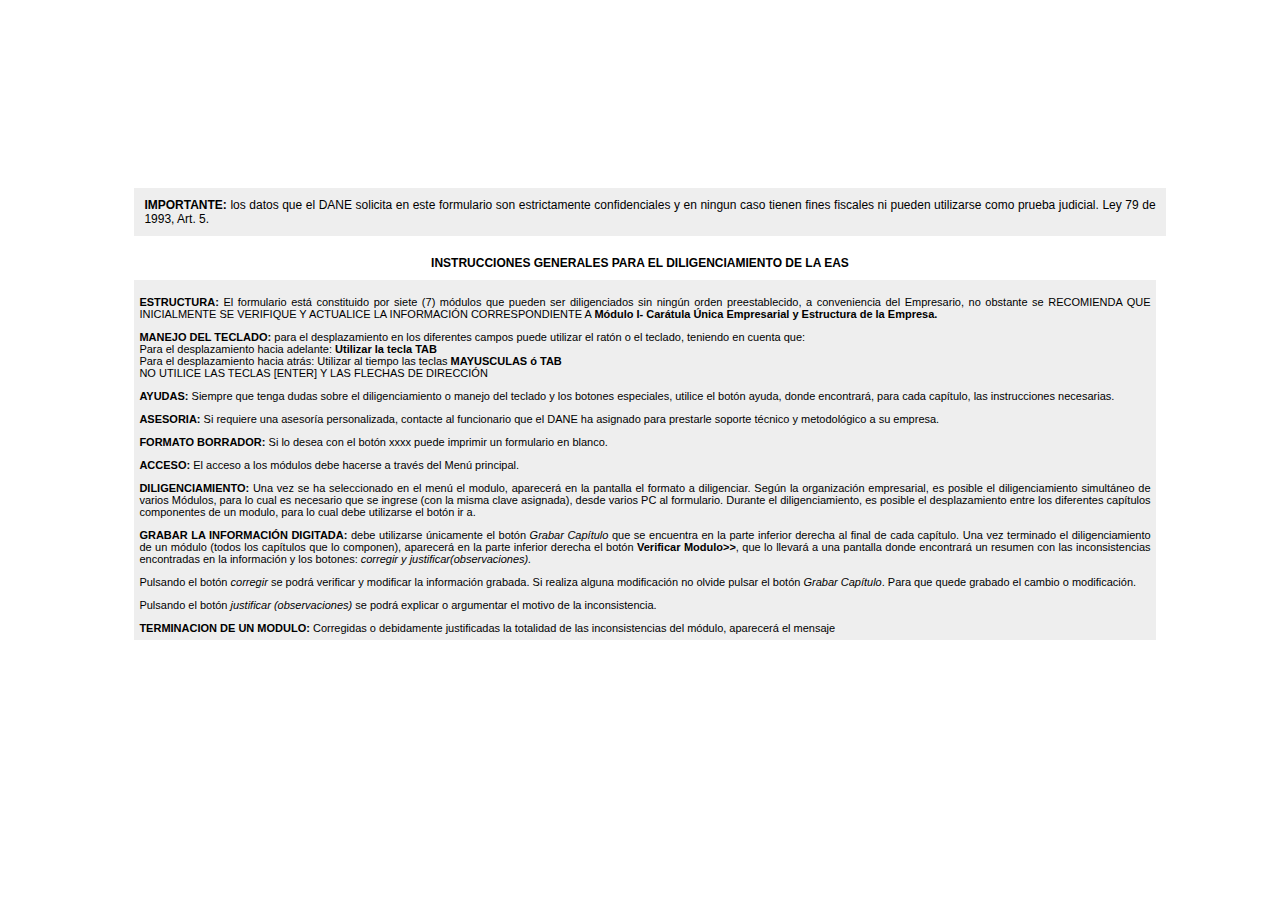
<file: 2018/index.htm>
<!DOCTYPE HTML PUBLIC "-//W3C//DTD HTML 4.01//EN" "http://www.w3.org/TR/html4/strict.dtd">
<html>
	<head>
		<meta http-equiv="Content-Type" content="text/html; charset=iso-8859-1" />
		<title>DANE - Encuesta Anual de Servicios - Formulario Electr�nico</title>
		<link rel="shortcut icon" href="../images/favicon.ico">
		<meta http-equiv="Expires" content="0">
		<meta http-equiv="Last-Modified" content="0">
		<meta http-equiv="Cache-Control" content="no-cache, mustrevalidate">
		<meta http-equiv="Pragma" content="no-cache">
	</head>
  
	<frameset border="0" frameborder="0" rows="20%, 80%">
		<frame name="cabeza" id="menusup" src="./vista/menu.php" scrolling="auto">
		<frame name="contenido" id="cuerpo" src="./vista/contini.htm" scrolling="yes">
	</frameset>
</html>
</file>
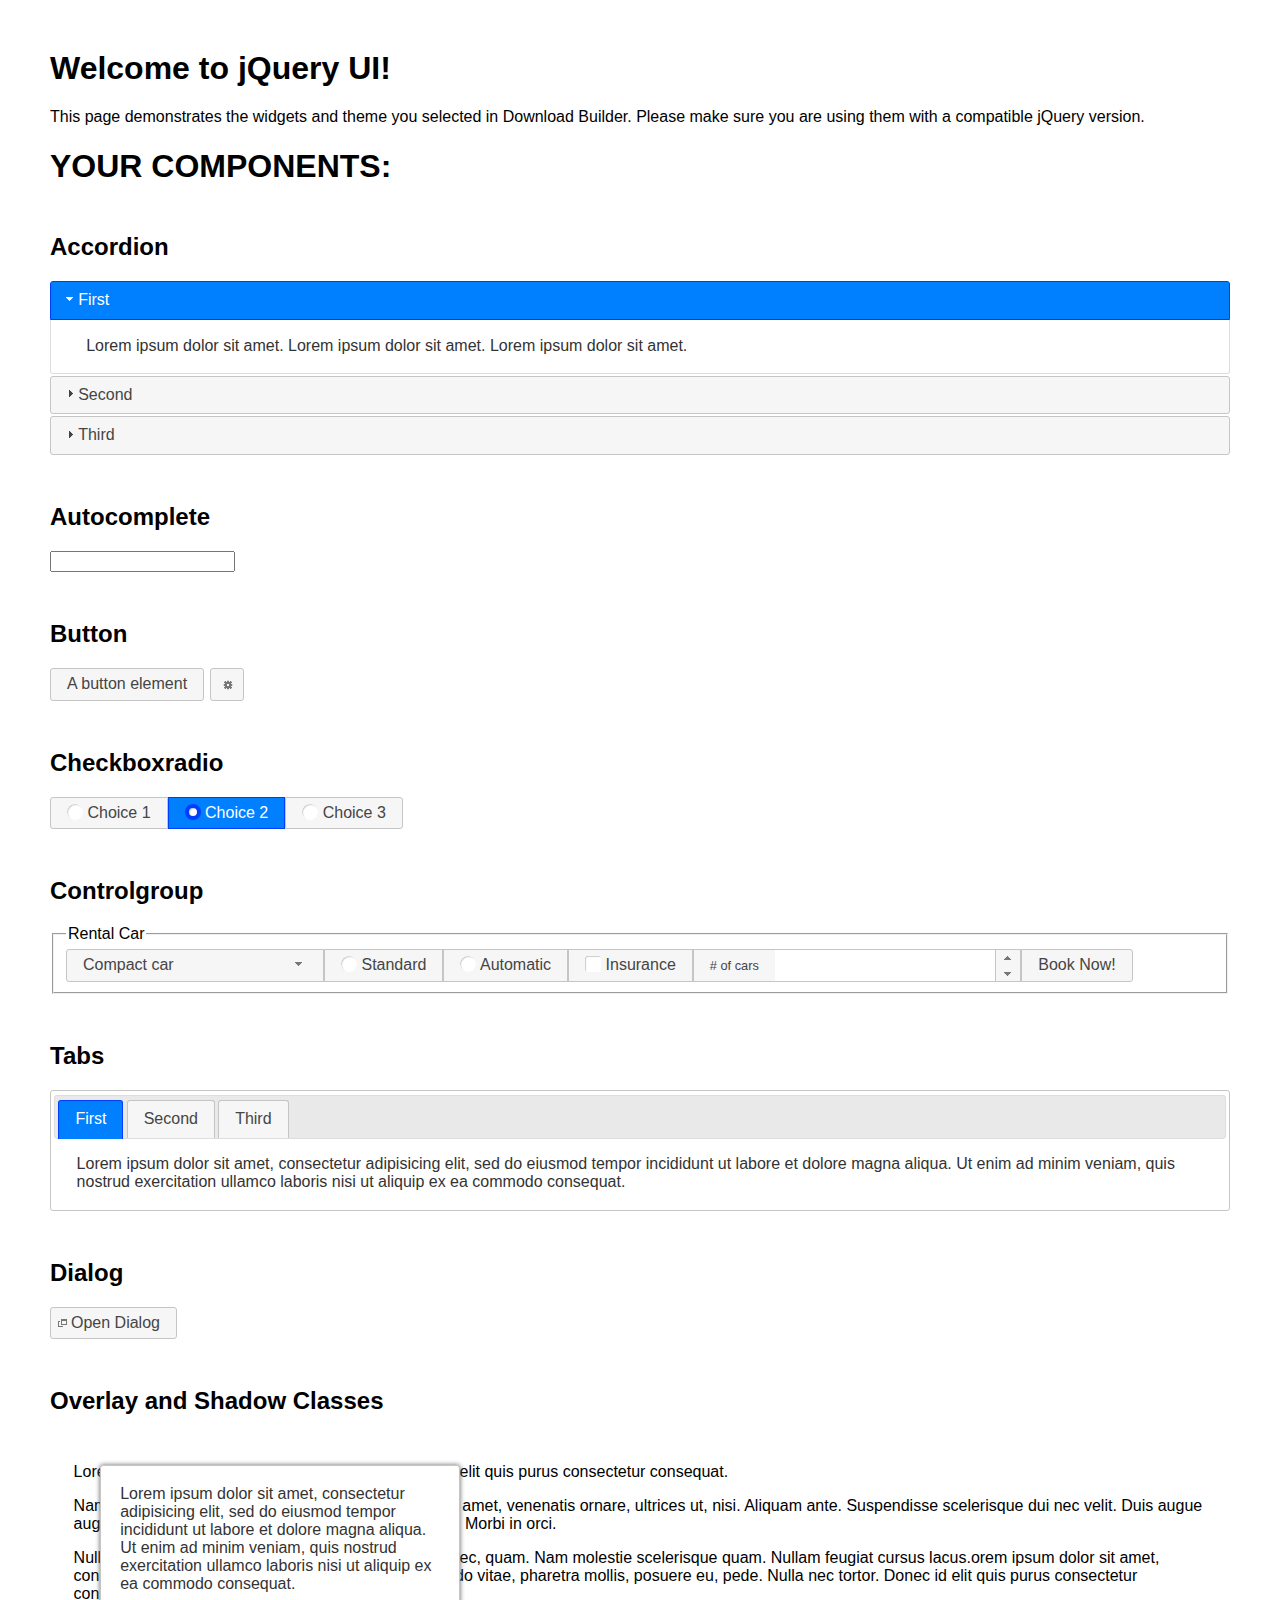
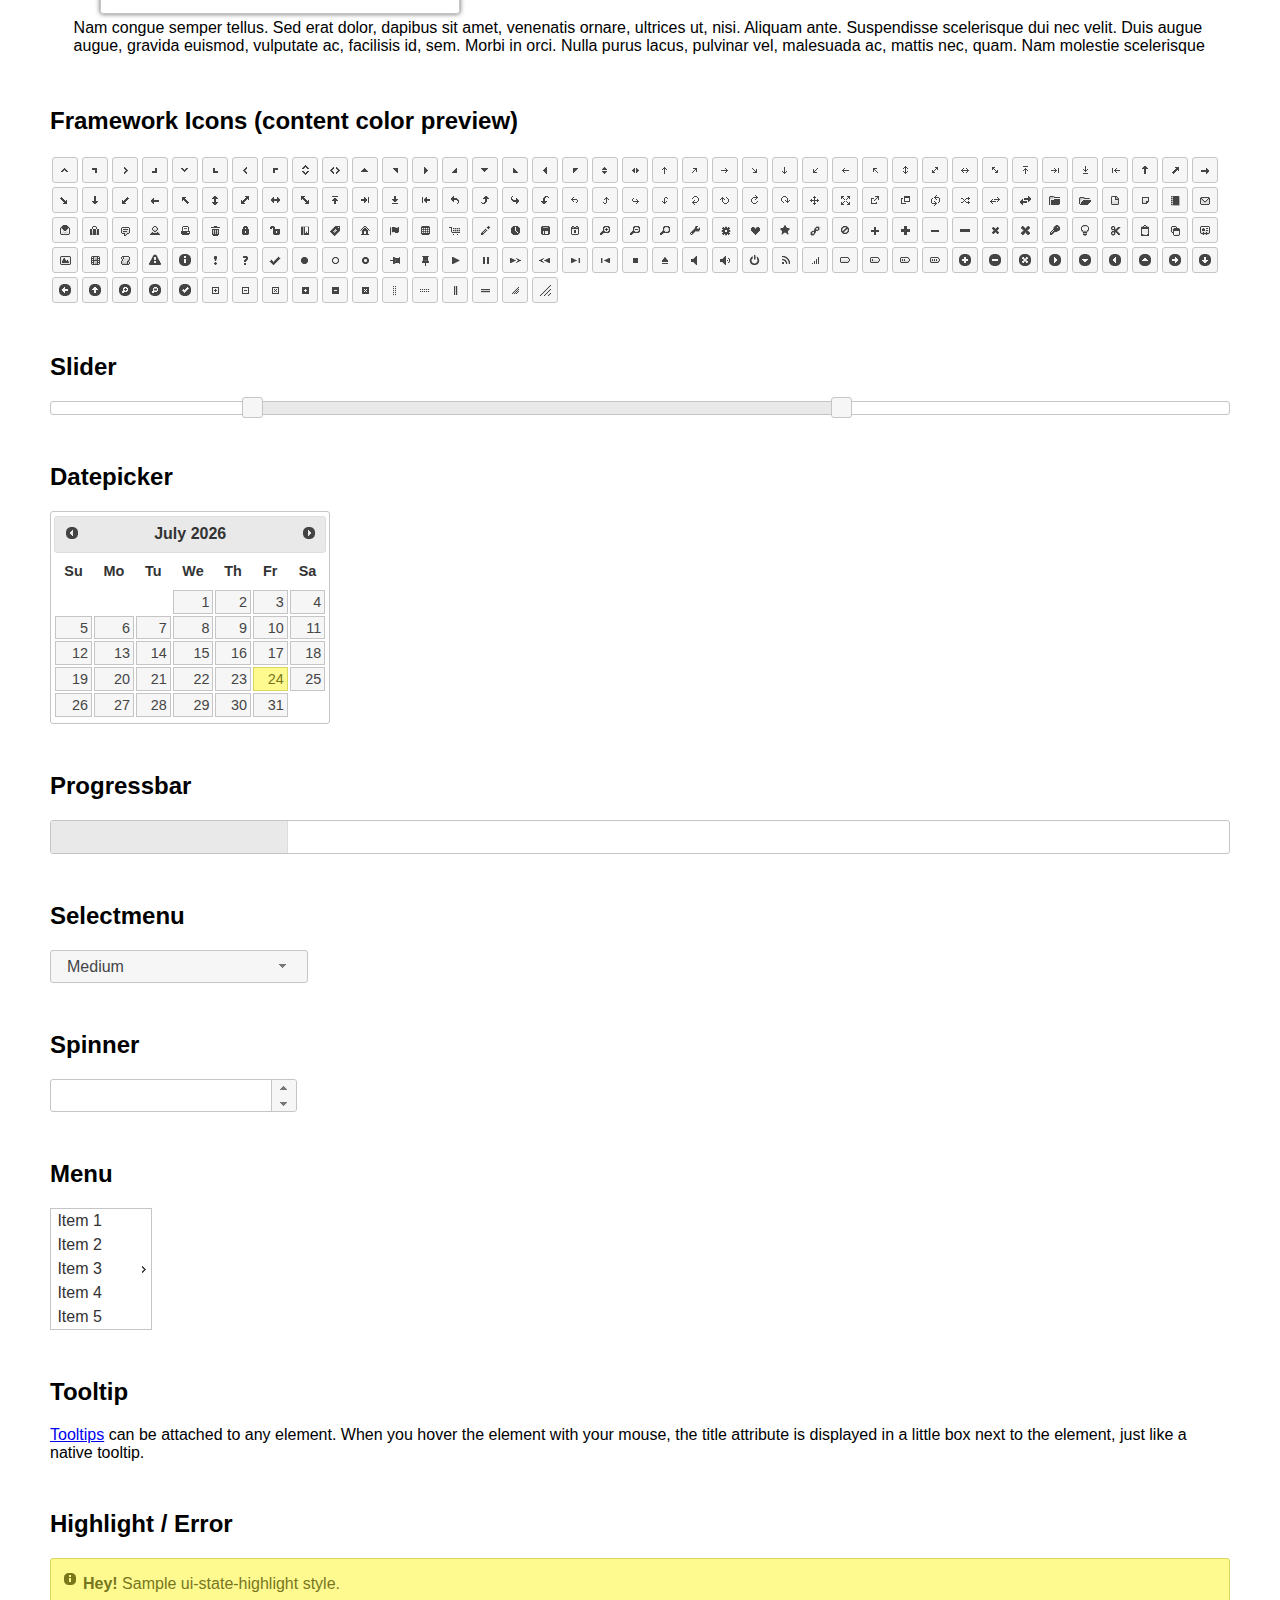
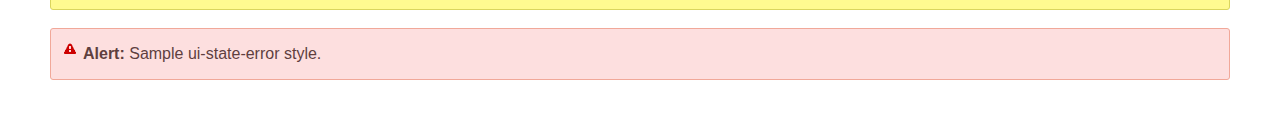
<file: js/jqueryui/index.html>
<!doctype html>
<html lang="us">
<head>
	<meta charset="utf-8">
	<title>jQuery UI Example Page</title>
	<link href="jquery-ui.css" rel="stylesheet">
	<style>
	body{
		font-family: "Trebuchet MS", sans-serif;
		margin: 50px;
	}
	.demoHeaders {
		margin-top: 2em;
	}
	#dialog-link {
		padding: .4em 1em .4em 20px;
		text-decoration: none;
		position: relative;
	}
	#dialog-link span.ui-icon {
		margin: 0 5px 0 0;
		position: absolute;
		left: .2em;
		top: 50%;
		margin-top: -8px;
	}
	#icons {
		margin: 0;
		padding: 0;
	}
	#icons li {
		margin: 2px;
		position: relative;
		padding: 4px 0;
		cursor: pointer;
		float: left;
		list-style: none;
	}
	#icons span.ui-icon {
		float: left;
		margin: 0 4px;
	}
	.fakewindowcontain .ui-widget-overlay {
		position: absolute;
	}
	select {
		width: 200px;
	}
	</style>
</head>
<body>

<h1>Welcome to jQuery UI!</h1>

<div class="ui-widget">
	<p>This page demonstrates the widgets and theme you selected in Download Builder. Please make sure you are using them with a compatible jQuery version.</p>
</div>

<h1>YOUR COMPONENTS:</h1>


<!-- Accordion -->
<h2 class="demoHeaders">Accordion</h2>
<div id="accordion">
	<h3>First</h3>
	<div>Lorem ipsum dolor sit amet. Lorem ipsum dolor sit amet. Lorem ipsum dolor sit amet.</div>
	<h3>Second</h3>
	<div>Phasellus mattis tincidunt nibh.</div>
	<h3>Third</h3>
	<div>Nam dui erat, auctor a, dignissim quis.</div>
</div>



<!-- Autocomplete -->
<h2 class="demoHeaders">Autocomplete</h2>
<div>
	<input id="autocomplete" title="type &quot;a&quot;">
</div>



<!-- Button -->
<h2 class="demoHeaders">Button</h2>
<button id="button">A button element</button>
<button id="button-icon">An icon-only button</button>



<!-- Checkboxradio -->
<h2 class="demoHeaders">Checkboxradio</h2>
<form style="margin-top: 1em;">
	<div id="radioset">
		<input type="radio" id="radio1" name="radio"><label for="radio1">Choice 1</label>
		<input type="radio" id="radio2" name="radio" checked="checked"><label for="radio2">Choice 2</label>
		<input type="radio" id="radio3" name="radio"><label for="radio3">Choice 3</label>
	</div>
</form>



<!-- Controlgroup -->
<h2 class="demoHeaders">Controlgroup</h2>
<fieldset>
	<legend>Rental Car</legend>
	<div id="controlgroup">
		<select id="car-type">
			<option>Compact car</option>
			<option>Midsize car</option>
			<option>Full size car</option>
			<option>SUV</option>
			<option>Luxury</option>
			<option>Truck</option>
			<option>Van</option>
		</select>
		<label for="transmission-standard">Standard</label>
		<input type="radio" name="transmission" id="transmission-standard">
		<label for="transmission-automatic">Automatic</label>
		<input type="radio" name="transmission" id="transmission-automatic">
		<label for="insurance">Insurance</label>
		<input type="checkbox" name="insurance" id="insurance">
		<label for="horizontal-spinner" class="ui-controlgroup-label"># of cars</label>
		<input id="horizontal-spinner" class="ui-spinner-input">
		<button>Book Now!</button>
	</div>
</fieldset>



<!-- Tabs -->
<h2 class="demoHeaders">Tabs</h2>
<div id="tabs">
	<ul>
		<li><a href="#tabs-1">First</a></li>
		<li><a href="#tabs-2">Second</a></li>
		<li><a href="#tabs-3">Third</a></li>
	</ul>
	<div id="tabs-1">Lorem ipsum dolor sit amet, consectetur adipisicing elit, sed do eiusmod tempor incididunt ut labore et dolore magna aliqua. Ut enim ad minim veniam, quis nostrud exercitation ullamco laboris nisi ut aliquip ex ea commodo consequat.</div>
	<div id="tabs-2">Phasellus mattis tincidunt nibh. Cras orci urna, blandit id, pretium vel, aliquet ornare, felis. Maecenas scelerisque sem non nisl. Fusce sed lorem in enim dictum bibendum.</div>
	<div id="tabs-3">Nam dui erat, auctor a, dignissim quis, sollicitudin eu, felis. Pellentesque nisi urna, interdum eget, sagittis et, consequat vestibulum, lacus. Mauris porttitor ullamcorper augue.</div>
</div>



<h2 class="demoHeaders">Dialog</h2>
<p>
	<button id="dialog-link" class="ui-button ui-corner-all ui-widget">
		<span class="ui-icon ui-icon-newwin"></span>Open Dialog
	</button>
</p>

<h2 class="demoHeaders">Overlay and Shadow Classes</h2>
<div style="position: relative; width: 96%; height: 200px; padding:1% 2%; overflow:hidden;" class="fakewindowcontain">
	<p>Lorem ipsum dolor sit amet,  Nulla nec tortor. Donec id elit quis purus consectetur consequat. </p><p>Nam congue semper tellus. Sed erat dolor, dapibus sit amet, venenatis ornare, ultrices ut, nisi. Aliquam ante. Suspendisse scelerisque dui nec velit. Duis augue augue, gravida euismod, vulputate ac, facilisis id, sem. Morbi in orci. </p><p>Nulla purus lacus, pulvinar vel, malesuada ac, mattis nec, quam. Nam molestie scelerisque quam. Nullam feugiat cursus lacus.orem ipsum dolor sit amet, consectetur adipiscing elit. Donec libero risus, commodo vitae, pharetra mollis, posuere eu, pede. Nulla nec tortor. Donec id elit quis purus consectetur consequat. </p><p>Nam congue semper tellus. Sed erat dolor, dapibus sit amet, venenatis ornare, ultrices ut, nisi. Aliquam ante. Suspendisse scelerisque dui nec velit. Duis augue augue, gravida euismod, vulputate ac, facilisis id, sem. Morbi in orci. Nulla purus lacus, pulvinar vel, malesuada ac, mattis nec, quam. Nam molestie scelerisque quam. </p><p>Nullam feugiat cursus lacus.orem ipsum dolor sit amet, consectetur adipiscing elit. Donec libero risus, commodo vitae, pharetra mollis, posuere eu, pede. Nulla nec tortor. Donec id elit quis purus consectetur consequat. Nam congue semper tellus. Sed erat dolor, dapibus sit amet, venenatis ornare, ultrices ut, nisi. Aliquam ante. </p><p>Suspendisse scelerisque dui nec velit. Duis augue augue, gravida euismod, vulputate ac, facilisis id, sem. Morbi in orci. Nulla purus lacus, pulvinar vel, malesuada ac, mattis nec, quam. Nam molestie scelerisque quam. Nullam feugiat cursus lacus.orem ipsum dolor sit amet, consectetur adipiscing elit. Donec libero risus, commodo vitae, pharetra mollis, posuere eu, pede. Nulla nec tortor. Donec id elit quis purus consectetur consequat. Nam congue semper tellus. Sed erat dolor, dapibus sit amet, venenatis ornare, ultrices ut, nisi. </p>

	<!-- ui-dialog -->
	<div class="ui-widget-overlay ui-front"></div>
	<div style="position: absolute; width: 320px; left: 50px; top: 30px; padding: 1.2em" class="ui-widget ui-front ui-widget-content ui-corner-all ui-widget-shadow">
		Lorem ipsum dolor sit amet, consectetur adipisicing elit, sed do eiusmod tempor incididunt ut labore et dolore magna aliqua. Ut enim ad minim veniam, quis nostrud exercitation ullamco laboris nisi ut aliquip ex ea commodo consequat.
	</div>

</div>

<!-- ui-dialog -->
<div id="dialog" title="Dialog Title">
	<p>Lorem ipsum dolor sit amet, consectetur adipisicing elit, sed do eiusmod tempor incididunt ut labore et dolore magna aliqua. Ut enim ad minim veniam, quis nostrud exercitation ullamco laboris nisi ut aliquip ex ea commodo consequat.</p>
</div>



<h2 class="demoHeaders">Framework Icons (content color preview)</h2>
<ul id="icons" class="ui-widget ui-helper-clearfix">
	<li class="ui-state-default ui-corner-all" title=".ui-icon-caret-1-n"><span class="ui-icon ui-icon-caret-1-n"></span></li>
	<li class="ui-state-default ui-corner-all" title=".ui-icon-caret-1-ne"><span class="ui-icon ui-icon-caret-1-ne"></span></li>
	<li class="ui-state-default ui-corner-all" title=".ui-icon-caret-1-e"><span class="ui-icon ui-icon-caret-1-e"></span></li>
	<li class="ui-state-default ui-corner-all" title=".ui-icon-caret-1-se"><span class="ui-icon ui-icon-caret-1-se"></span></li>
	<li class="ui-state-default ui-corner-all" title=".ui-icon-caret-1-s"><span class="ui-icon ui-icon-caret-1-s"></span></li>
	<li class="ui-state-default ui-corner-all" title=".ui-icon-caret-1-sw"><span class="ui-icon ui-icon-caret-1-sw"></span></li>
	<li class="ui-state-default ui-corner-all" title=".ui-icon-caret-1-w"><span class="ui-icon ui-icon-caret-1-w"></span></li>
	<li class="ui-state-default ui-corner-all" title=".ui-icon-caret-1-nw"><span class="ui-icon ui-icon-caret-1-nw"></span></li>
	<li class="ui-state-default ui-corner-all" title=".ui-icon-caret-2-n-s"><span class="ui-icon ui-icon-caret-2-n-s"></span></li>
	<li class="ui-state-default ui-corner-all" title=".ui-icon-caret-2-e-w"><span class="ui-icon ui-icon-caret-2-e-w"></span></li>
	<li class="ui-state-default ui-corner-all" title=".ui-icon-triangle-1-n"><span class="ui-icon ui-icon-triangle-1-n"></span></li>
	<li class="ui-state-default ui-corner-all" title=".ui-icon-triangle-1-ne"><span class="ui-icon ui-icon-triangle-1-ne"></span></li>
	<li class="ui-state-default ui-corner-all" title=".ui-icon-triangle-1-e"><span class="ui-icon ui-icon-triangle-1-e"></span></li>
	<li class="ui-state-default ui-corner-all" title=".ui-icon-triangle-1-se"><span class="ui-icon ui-icon-triangle-1-se"></span></li>
	<li class="ui-state-default ui-corner-all" title=".ui-icon-triangle-1-s"><span class="ui-icon ui-icon-triangle-1-s"></span></li>
	<li class="ui-state-default ui-corner-all" title=".ui-icon-triangle-1-sw"><span class="ui-icon ui-icon-triangle-1-sw"></span></li>
	<li class="ui-state-default ui-corner-all" title=".ui-icon-triangle-1-w"><span class="ui-icon ui-icon-triangle-1-w"></span></li>
	<li class="ui-state-default ui-corner-all" title=".ui-icon-triangle-1-nw"><span class="ui-icon ui-icon-triangle-1-nw"></span></li>
	<li class="ui-state-default ui-corner-all" title=".ui-icon-triangle-2-n-s"><span class="ui-icon ui-icon-triangle-2-n-s"></span></li>
	<li class="ui-state-default ui-corner-all" title=".ui-icon-triangle-2-e-w"><span class="ui-icon ui-icon-triangle-2-e-w"></span></li>
	<li class="ui-state-default ui-corner-all" title=".ui-icon-arrow-1-n"><span class="ui-icon ui-icon-arrow-1-n"></span></li>
	<li class="ui-state-default ui-corner-all" title=".ui-icon-arrow-1-ne"><span class="ui-icon ui-icon-arrow-1-ne"></span></li>
	<li class="ui-state-default ui-corner-all" title=".ui-icon-arrow-1-e"><span class="ui-icon ui-icon-arrow-1-e"></span></li>
	<li class="ui-state-default ui-corner-all" title=".ui-icon-arrow-1-se"><span class="ui-icon ui-icon-arrow-1-se"></span></li>
	<li class="ui-state-default ui-corner-all" title=".ui-icon-arrow-1-s"><span class="ui-icon ui-icon-arrow-1-s"></span></li>
	<li class="ui-state-default ui-corner-all" title=".ui-icon-arrow-1-sw"><span class="ui-icon ui-icon-arrow-1-sw"></span></li>
	<li class="ui-state-default ui-corner-all" title=".ui-icon-arrow-1-w"><span class="ui-icon ui-icon-arrow-1-w"></span></li>
	<li class="ui-state-default ui-corner-all" title=".ui-icon-arrow-1-nw"><span class="ui-icon ui-icon-arrow-1-nw"></span></li>
	<li class="ui-state-default ui-corner-all" title=".ui-icon-arrow-2-n-s"><span class="ui-icon ui-icon-arrow-2-n-s"></span></li>
	<li class="ui-state-default ui-corner-all" title=".ui-icon-arrow-2-ne-sw"><span class="ui-icon ui-icon-arrow-2-ne-sw"></span></li>
	<li class="ui-state-default ui-corner-all" title=".ui-icon-arrow-2-e-w"><span class="ui-icon ui-icon-arrow-2-e-w"></span></li>
	<li class="ui-state-default ui-corner-all" title=".ui-icon-arrow-2-se-nw"><span class="ui-icon ui-icon-arrow-2-se-nw"></span></li>
	<li class="ui-state-default ui-corner-all" title=".ui-icon-arrowstop-1-n"><span class="ui-icon ui-icon-arrowstop-1-n"></span></li>
	<li class="ui-state-default ui-corner-all" title=".ui-icon-arrowstop-1-e"><span class="ui-icon ui-icon-arrowstop-1-e"></span></li>
	<li class="ui-state-default ui-corner-all" title=".ui-icon-arrowstop-1-s"><span class="ui-icon ui-icon-arrowstop-1-s"></span></li>
	<li class="ui-state-default ui-corner-all" title=".ui-icon-arrowstop-1-w"><span class="ui-icon ui-icon-arrowstop-1-w"></span></li>
	<li class="ui-state-default ui-corner-all" title=".ui-icon-arrowthick-1-n"><span class="ui-icon ui-icon-arrowthick-1-n"></span></li>
	<li class="ui-state-default ui-corner-all" title=".ui-icon-arrowthick-1-ne"><span class="ui-icon ui-icon-arrowthick-1-ne"></span></li>
	<li class="ui-state-default ui-corner-all" title=".ui-icon-arrowthick-1-e"><span class="ui-icon ui-icon-arrowthick-1-e"></span></li>
	<li class="ui-state-default ui-corner-all" title=".ui-icon-arrowthick-1-se"><span class="ui-icon ui-icon-arrowthick-1-se"></span></li>
	<li class="ui-state-default ui-corner-all" title=".ui-icon-arrowthick-1-s"><span class="ui-icon ui-icon-arrowthick-1-s"></span></li>
	<li class="ui-state-default ui-corner-all" title=".ui-icon-arrowthick-1-sw"><span class="ui-icon ui-icon-arrowthick-1-sw"></span></li>
	<li class="ui-state-default ui-corner-all" title=".ui-icon-arrowthick-1-w"><span class="ui-icon ui-icon-arrowthick-1-w"></span></li>
	<li class="ui-state-default ui-corner-all" title=".ui-icon-arrowthick-1-nw"><span class="ui-icon ui-icon-arrowthick-1-nw"></span></li>
	<li class="ui-state-default ui-corner-all" title=".ui-icon-arrowthick-2-n-s"><span class="ui-icon ui-icon-arrowthick-2-n-s"></span></li>
	<li class="ui-state-default ui-corner-all" title=".ui-icon-arrowthick-2-ne-sw"><span class="ui-icon ui-icon-arrowthick-2-ne-sw"></span></li>
	<li class="ui-state-default ui-corner-all" title=".ui-icon-arrowthick-2-e-w"><span class="ui-icon ui-icon-arrowthick-2-e-w"></span></li>
	<li class="ui-state-default ui-corner-all" title=".ui-icon-arrowthick-2-se-nw"><span class="ui-icon ui-icon-arrowthick-2-se-nw"></span></li>
	<li class="ui-state-default ui-corner-all" title=".ui-icon-arrowthickstop-1-n"><span class="ui-icon ui-icon-arrowthickstop-1-n"></span></li>
	<li class="ui-state-default ui-corner-all" title=".ui-icon-arrowthickstop-1-e"><span class="ui-icon ui-icon-arrowthickstop-1-e"></span></li>
	<li class="ui-state-default ui-corner-all" title=".ui-icon-arrowthickstop-1-s"><span class="ui-icon ui-icon-arrowthickstop-1-s"></span></li>
	<li class="ui-state-default ui-corner-all" title=".ui-icon-arrowthickstop-1-w"><span class="ui-icon ui-icon-arrowthickstop-1-w"></span></li>
	<li class="ui-state-default ui-corner-all" title=".ui-icon-arrowreturnthick-1-w"><span class="ui-icon ui-icon-arrowreturnthick-1-w"></span></li>
	<li class="ui-state-default ui-corner-all" title=".ui-icon-arrowreturnthick-1-n"><span class="ui-icon ui-icon-arrowreturnthick-1-n"></span></li>
	<li class="ui-state-default ui-corner-all" title=".ui-icon-arrowreturnthick-1-e"><span class="ui-icon ui-icon-arrowreturnthick-1-e"></span></li>
	<li class="ui-state-default ui-corner-all" title=".ui-icon-arrowreturnthick-1-s"><span class="ui-icon ui-icon-arrowreturnthick-1-s"></span></li>
	<li class="ui-state-default ui-corner-all" title=".ui-icon-arrowreturn-1-w"><span class="ui-icon ui-icon-arrowreturn-1-w"></span></li>
	<li class="ui-state-default ui-corner-all" title=".ui-icon-arrowreturn-1-n"><span class="ui-icon ui-icon-arrowreturn-1-n"></span></li>
	<li class="ui-state-default ui-corner-all" title=".ui-icon-arrowreturn-1-e"><span class="ui-icon ui-icon-arrowreturn-1-e"></span></li>
	<li class="ui-state-default ui-corner-all" title=".ui-icon-arrowreturn-1-s"><span class="ui-icon ui-icon-arrowreturn-1-s"></span></li>
	<li class="ui-state-default ui-corner-all" title=".ui-icon-arrowrefresh-1-w"><span class="ui-icon ui-icon-arrowrefresh-1-w"></span></li>
	<li class="ui-state-default ui-corner-all" title=".ui-icon-arrowrefresh-1-n"><span class="ui-icon ui-icon-arrowrefresh-1-n"></span></li>
	<li class="ui-state-default ui-corner-all" title=".ui-icon-arrowrefresh-1-e"><span class="ui-icon ui-icon-arrowrefresh-1-e"></span></li>
	<li class="ui-state-default ui-corner-all" title=".ui-icon-arrowrefresh-1-s"><span class="ui-icon ui-icon-arrowrefresh-1-s"></span></li>
	<li class="ui-state-default ui-corner-all" title=".ui-icon-arrow-4"><span class="ui-icon ui-icon-arrow-4"></span></li>
	<li class="ui-state-default ui-corner-all" title=".ui-icon-arrow-4-diag"><span class="ui-icon ui-icon-arrow-4-diag"></span></li>
	<li class="ui-state-default ui-corner-all" title=".ui-icon-extlink"><span class="ui-icon ui-icon-extlink"></span></li>
	<li class="ui-state-default ui-corner-all" title=".ui-icon-newwin"><span class="ui-icon ui-icon-newwin"></span></li>
	<li class="ui-state-default ui-corner-all" title=".ui-icon-refresh"><span class="ui-icon ui-icon-refresh"></span></li>
	<li class="ui-state-default ui-corner-all" title=".ui-icon-shuffle"><span class="ui-icon ui-icon-shuffle"></span></li>
	<li class="ui-state-default ui-corner-all" title=".ui-icon-transfer-e-w"><span class="ui-icon ui-icon-transfer-e-w"></span></li>
	<li class="ui-state-default ui-corner-all" title=".ui-icon-transferthick-e-w"><span class="ui-icon ui-icon-transferthick-e-w"></span></li>
	<li class="ui-state-default ui-corner-all" title=".ui-icon-folder-collapsed"><span class="ui-icon ui-icon-folder-collapsed"></span></li>
	<li class="ui-state-default ui-corner-all" title=".ui-icon-folder-open"><span class="ui-icon ui-icon-folder-open"></span></li>
	<li class="ui-state-default ui-corner-all" title=".ui-icon-document"><span class="ui-icon ui-icon-document"></span></li>
	<li class="ui-state-default ui-corner-all" title=".ui-icon-document-b"><span class="ui-icon ui-icon-document-b"></span></li>
	<li class="ui-state-default ui-corner-all" title=".ui-icon-note"><span class="ui-icon ui-icon-note"></span></li>
	<li class="ui-state-default ui-corner-all" title=".ui-icon-mail-closed"><span class="ui-icon ui-icon-mail-closed"></span></li>
	<li class="ui-state-default ui-corner-all" title=".ui-icon-mail-open"><span class="ui-icon ui-icon-mail-open"></span></li>
	<li class="ui-state-default ui-corner-all" title=".ui-icon-suitcase"><span class="ui-icon ui-icon-suitcase"></span></li>
	<li class="ui-state-default ui-corner-all" title=".ui-icon-comment"><span class="ui-icon ui-icon-comment"></span></li>
	<li class="ui-state-default ui-corner-all" title=".ui-icon-person"><span class="ui-icon ui-icon-person"></span></li>
	<li class="ui-state-default ui-corner-all" title=".ui-icon-print"><span class="ui-icon ui-icon-print"></span></li>
	<li class="ui-state-default ui-corner-all" title=".ui-icon-trash"><span class="ui-icon ui-icon-trash"></span></li>
	<li class="ui-state-default ui-corner-all" title=".ui-icon-locked"><span class="ui-icon ui-icon-locked"></span></li>
	<li class="ui-state-default ui-corner-all" title=".ui-icon-unlocked"><span class="ui-icon ui-icon-unlocked"></span></li>
	<li class="ui-state-default ui-corner-all" title=".ui-icon-bookmark"><span class="ui-icon ui-icon-bookmark"></span></li>
	<li class="ui-state-default ui-corner-all" title=".ui-icon-tag"><span class="ui-icon ui-icon-tag"></span></li>
	<li class="ui-state-default ui-corner-all" title=".ui-icon-home"><span class="ui-icon ui-icon-home"></span></li>
	<li class="ui-state-default ui-corner-all" title=".ui-icon-flag"><span class="ui-icon ui-icon-flag"></span></li>
	<li class="ui-state-default ui-corner-all" title=".ui-icon-calculator"><span class="ui-icon ui-icon-calculator"></span></li>
	<li class="ui-state-default ui-corner-all" title=".ui-icon-cart"><span class="ui-icon ui-icon-cart"></span></li>
	<li class="ui-state-default ui-corner-all" title=".ui-icon-pencil"><span class="ui-icon ui-icon-pencil"></span></li>
	<li class="ui-state-default ui-corner-all" title=".ui-icon-clock"><span class="ui-icon ui-icon-clock"></span></li>
	<li class="ui-state-default ui-corner-all" title=".ui-icon-disk"><span class="ui-icon ui-icon-disk"></span></li>
	<li class="ui-state-default ui-corner-all" title=".ui-icon-calendar"><span class="ui-icon ui-icon-calendar"></span></li>
	<li class="ui-state-default ui-corner-all" title=".ui-icon-zoomin"><span class="ui-icon ui-icon-zoomin"></span></li>
	<li class="ui-state-default ui-corner-all" title=".ui-icon-zoomout"><span class="ui-icon ui-icon-zoomout"></span></li>
	<li class="ui-state-default ui-corner-all" title=".ui-icon-search"><span class="ui-icon ui-icon-search"></span></li>
	<li class="ui-state-default ui-corner-all" title=".ui-icon-wrench"><span class="ui-icon ui-icon-wrench"></span></li>
	<li class="ui-state-default ui-corner-all" title=".ui-icon-gear"><span class="ui-icon ui-icon-gear"></span></li>
	<li class="ui-state-default ui-corner-all" title=".ui-icon-heart"><span class="ui-icon ui-icon-heart"></span></li>
	<li class="ui-state-default ui-corner-all" title=".ui-icon-star"><span class="ui-icon ui-icon-star"></span></li>
	<li class="ui-state-default ui-corner-all" title=".ui-icon-link"><span class="ui-icon ui-icon-link"></span></li>
	<li class="ui-state-default ui-corner-all" title=".ui-icon-cancel"><span class="ui-icon ui-icon-cancel"></span></li>
	<li class="ui-state-default ui-corner-all" title=".ui-icon-plus"><span class="ui-icon ui-icon-plus"></span></li>
	<li class="ui-state-default ui-corner-all" title=".ui-icon-plusthick"><span class="ui-icon ui-icon-plusthick"></span></li>
	<li class="ui-state-default ui-corner-all" title=".ui-icon-minus"><span class="ui-icon ui-icon-minus"></span></li>
	<li class="ui-state-default ui-corner-all" title=".ui-icon-minusthick"><span class="ui-icon ui-icon-minusthick"></span></li>
	<li class="ui-state-default ui-corner-all" title=".ui-icon-close"><span class="ui-icon ui-icon-close"></span></li>
	<li class="ui-state-default ui-corner-all" title=".ui-icon-closethick"><span class="ui-icon ui-icon-closethick"></span></li>
	<li class="ui-state-default ui-corner-all" title=".ui-icon-key"><span class="ui-icon ui-icon-key"></span></li>
	<li class="ui-state-default ui-corner-all" title=".ui-icon-lightbulb"><span class="ui-icon ui-icon-lightbulb"></span></li>
	<li class="ui-state-default ui-corner-all" title=".ui-icon-scissors"><span class="ui-icon ui-icon-scissors"></span></li>
	<li class="ui-state-default ui-corner-all" title=".ui-icon-clipboard"><span class="ui-icon ui-icon-clipboard"></span></li>
	<li class="ui-state-default ui-corner-all" title=".ui-icon-copy"><span class="ui-icon ui-icon-copy"></span></li>
	<li class="ui-state-default ui-corner-all" title=".ui-icon-contact"><span class="ui-icon ui-icon-contact"></span></li>
	<li class="ui-state-default ui-corner-all" title=".ui-icon-image"><span class="ui-icon ui-icon-image"></span></li>
	<li class="ui-state-default ui-corner-all" title=".ui-icon-video"><span class="ui-icon ui-icon-video"></span></li>
	<li class="ui-state-default ui-corner-all" title=".ui-icon-script"><span class="ui-icon ui-icon-script"></span></li>
	<li class="ui-state-default ui-corner-all" title=".ui-icon-alert"><span class="ui-icon ui-icon-alert"></span></li>
	<li class="ui-state-default ui-corner-all" title=".ui-icon-info"><span class="ui-icon ui-icon-info"></span></li>
	<li class="ui-state-default ui-corner-all" title=".ui-icon-notice"><span class="ui-icon ui-icon-notice"></span></li>
	<li class="ui-state-default ui-corner-all" title=".ui-icon-help"><span class="ui-icon ui-icon-help"></span></li>
	<li class="ui-state-default ui-corner-all" title=".ui-icon-check"><span class="ui-icon ui-icon-check"></span></li>
	<li class="ui-state-default ui-corner-all" title=".ui-icon-bullet"><span class="ui-icon ui-icon-bullet"></span></li>
	<li class="ui-state-default ui-corner-all" title=".ui-icon-radio-off"><span class="ui-icon ui-icon-radio-off"></span></li>
	<li class="ui-state-default ui-corner-all" title=".ui-icon-radio-on"><span class="ui-icon ui-icon-radio-on"></span></li>
	<li class="ui-state-default ui-corner-all" title=".ui-icon-pin-w"><span class="ui-icon ui-icon-pin-w"></span></li>
	<li class="ui-state-default ui-corner-all" title=".ui-icon-pin-s"><span class="ui-icon ui-icon-pin-s"></span></li>
	<li class="ui-state-default ui-corner-all" title=".ui-icon-play"><span class="ui-icon ui-icon-play"></span></li>
	<li class="ui-state-default ui-corner-all" title=".ui-icon-pause"><span class="ui-icon ui-icon-pause"></span></li>
	<li class="ui-state-default ui-corner-all" title=".ui-icon-seek-next"><span class="ui-icon ui-icon-seek-next"></span></li>
	<li class="ui-state-default ui-corner-all" title=".ui-icon-seek-prev"><span class="ui-icon ui-icon-seek-prev"></span></li>
	<li class="ui-state-default ui-corner-all" title=".ui-icon-seek-end"><span class="ui-icon ui-icon-seek-end"></span></li>
	<li class="ui-state-default ui-corner-all" title=".ui-icon-seek-first"><span class="ui-icon ui-icon-seek-first"></span></li>
	<li class="ui-state-default ui-corner-all" title=".ui-icon-stop"><span class="ui-icon ui-icon-stop"></span></li>
	<li class="ui-state-default ui-corner-all" title=".ui-icon-eject"><span class="ui-icon ui-icon-eject"></span></li>
	<li class="ui-state-default ui-corner-all" title=".ui-icon-volume-off"><span class="ui-icon ui-icon-volume-off"></span></li>
	<li class="ui-state-default ui-corner-all" title=".ui-icon-volume-on"><span class="ui-icon ui-icon-volume-on"></span></li>
	<li class="ui-state-default ui-corner-all" title=".ui-icon-power"><span class="ui-icon ui-icon-power"></span></li>
	<li class="ui-state-default ui-corner-all" title=".ui-icon-signal-diag"><span class="ui-icon ui-icon-signal-diag"></span></li>
	<li class="ui-state-default ui-corner-all" title=".ui-icon-signal"><span class="ui-icon ui-icon-signal"></span></li>
	<li class="ui-state-default ui-corner-all" title=".ui-icon-battery-0"><span class="ui-icon ui-icon-battery-0"></span></li>
	<li class="ui-state-default ui-corner-all" title=".ui-icon-battery-1"><span class="ui-icon ui-icon-battery-1"></span></li>
	<li class="ui-state-default ui-corner-all" title=".ui-icon-battery-2"><span class="ui-icon ui-icon-battery-2"></span></li>
	<li class="ui-state-default ui-corner-all" title=".ui-icon-battery-3"><span class="ui-icon ui-icon-battery-3"></span></li>
	<li class="ui-state-default ui-corner-all" title=".ui-icon-circle-plus"><span class="ui-icon ui-icon-circle-plus"></span></li>
	<li class="ui-state-default ui-corner-all" title=".ui-icon-circle-minus"><span class="ui-icon ui-icon-circle-minus"></span></li>
	<li class="ui-state-default ui-corner-all" title=".ui-icon-circle-close"><span class="ui-icon ui-icon-circle-close"></span></li>
	<li class="ui-state-default ui-corner-all" title=".ui-icon-circle-triangle-e"><span class="ui-icon ui-icon-circle-triangle-e"></span></li>
	<li class="ui-state-default ui-corner-all" title=".ui-icon-circle-triangle-s"><span class="ui-icon ui-icon-circle-triangle-s"></span></li>
	<li class="ui-state-default ui-corner-all" title=".ui-icon-circle-triangle-w"><span class="ui-icon ui-icon-circle-triangle-w"></span></li>
	<li class="ui-state-default ui-corner-all" title=".ui-icon-circle-triangle-n"><span class="ui-icon ui-icon-circle-triangle-n"></span></li>
	<li class="ui-state-default ui-corner-all" title=".ui-icon-circle-arrow-e"><span class="ui-icon ui-icon-circle-arrow-e"></span></li>
	<li class="ui-state-default ui-corner-all" title=".ui-icon-circle-arrow-s"><span class="ui-icon ui-icon-circle-arrow-s"></span></li>
	<li class="ui-state-default ui-corner-all" title=".ui-icon-circle-arrow-w"><span class="ui-icon ui-icon-circle-arrow-w"></span></li>
	<li class="ui-state-default ui-corner-all" title=".ui-icon-circle-arrow-n"><span class="ui-icon ui-icon-circle-arrow-n"></span></li>
	<li class="ui-state-default ui-corner-all" title=".ui-icon-circle-zoomin"><span class="ui-icon ui-icon-circle-zoomin"></span></li>
	<li class="ui-state-default ui-corner-all" title=".ui-icon-circle-zoomout"><span class="ui-icon ui-icon-circle-zoomout"></span></li>
	<li class="ui-state-default ui-corner-all" title=".ui-icon-circle-check"><span class="ui-icon ui-icon-circle-check"></span></li>
	<li class="ui-state-default ui-corner-all" title=".ui-icon-circlesmall-plus"><span class="ui-icon ui-icon-circlesmall-plus"></span></li>
	<li class="ui-state-default ui-corner-all" title=".ui-icon-circlesmall-minus"><span class="ui-icon ui-icon-circlesmall-minus"></span></li>
	<li class="ui-state-default ui-corner-all" title=".ui-icon-circlesmall-close"><span class="ui-icon ui-icon-circlesmall-close"></span></li>
	<li class="ui-state-default ui-corner-all" title=".ui-icon-squaresmall-plus"><span class="ui-icon ui-icon-squaresmall-plus"></span></li>
	<li class="ui-state-default ui-corner-all" title=".ui-icon-squaresmall-minus"><span class="ui-icon ui-icon-squaresmall-minus"></span></li>
	<li class="ui-state-default ui-corner-all" title=".ui-icon-squaresmall-close"><span class="ui-icon ui-icon-squaresmall-close"></span></li>
	<li class="ui-state-default ui-corner-all" title=".ui-icon-grip-dotted-vertical"><span class="ui-icon ui-icon-grip-dotted-vertical"></span></li>
	<li class="ui-state-default ui-corner-all" title=".ui-icon-grip-dotted-horizontal"><span class="ui-icon ui-icon-grip-dotted-horizontal"></span></li>
	<li class="ui-state-default ui-corner-all" title=".ui-icon-grip-solid-vertical"><span class="ui-icon ui-icon-grip-solid-vertical"></span></li>
	<li class="ui-state-default ui-corner-all" title=".ui-icon-grip-solid-horizontal"><span class="ui-icon ui-icon-grip-solid-horizontal"></span></li>
	<li class="ui-state-default ui-corner-all" title=".ui-icon-gripsmall-diagonal-se"><span class="ui-icon ui-icon-gripsmall-diagonal-se"></span></li>
	<li class="ui-state-default ui-corner-all" title=".ui-icon-grip-diagonal-se"><span class="ui-icon ui-icon-grip-diagonal-se"></span></li>
</ul>


<!-- Slider -->
<h2 class="demoHeaders">Slider</h2>
<div id="slider"></div>



<!-- Datepicker -->
<h2 class="demoHeaders">Datepicker</h2>
<div id="datepicker"></div>



<!-- Progressbar -->
<h2 class="demoHeaders">Progressbar</h2>
<div id="progressbar"></div>



<!-- Progressbar -->
<h2 class="demoHeaders">Selectmenu</h2>
<select id="selectmenu">
	<option>Slower</option>
	<option>Slow</option>
	<option selected="selected">Medium</option>
	<option>Fast</option>
	<option>Faster</option>
</select>



<!-- Spinner -->
<h2 class="demoHeaders">Spinner</h2>
<input id="spinner">



<!-- Menu -->
<h2 class="demoHeaders">Menu</h2>
<ul style="width:100px;" id="menu">
	<li><div>Item 1</div></li>
	<li><div>Item 2</div></li>
	<li><div>Item 3</div>
		<ul>
			<li><div>Item 3-1</div></li>
			<li><div>Item 3-2</div></li>
			<li><div>Item 3-3</div></li>
			<li><div>Item 3-4</div></li>
			<li><div>Item 3-5</div></li>
		</ul>
	</li>
	<li><div>Item 4</div></li>
	<li><div>Item 5</div></li>
</ul>



<!-- Tooltip -->
<h2 class="demoHeaders">Tooltip</h2>
<p id="tooltip">
	<a href="#" title="That&apos;s what this widget is">Tooltips</a> can be attached to any element. When you hover
the element with your mouse, the title attribute is displayed in a little box next to the element, just like a native tooltip.
</p>


<!-- Highlight / Error -->
<h2 class="demoHeaders">Highlight / Error</h2>
<div class="ui-widget">
	<div class="ui-state-highlight ui-corner-all" style="margin-top: 20px; padding: 0 .7em;">
		<p><span class="ui-icon ui-icon-info" style="float: left; margin-right: .3em;"></span>
		<strong>Hey!</strong> Sample ui-state-highlight style.</p>
	</div>
</div>
<br>
<div class="ui-widget">
	<div class="ui-state-error ui-corner-all" style="padding: 0 .7em;">
		<p><span class="ui-icon ui-icon-alert" style="float: left; margin-right: .3em;"></span>
		<strong>Alert:</strong> Sample ui-state-error style.</p>
	</div>
</div>

<script src="external/jquery/jquery.js"></script>
<script src="jquery-ui.js"></script>
<script>

$( "#accordion" ).accordion();



var availableTags = [
	"ActionScript",
	"AppleScript",
	"Asp",
	"BASIC",
	"C",
	"C++",
	"Clojure",
	"COBOL",
	"ColdFusion",
	"Erlang",
	"Fortran",
	"Groovy",
	"Haskell",
	"Java",
	"JavaScript",
	"Lisp",
	"Perl",
	"PHP",
	"Python",
	"Ruby",
	"Scala",
	"Scheme"
];
$( "#autocomplete" ).autocomplete({
	source: availableTags
});



$( "#button" ).button();
$( "#button-icon" ).button({
	icon: "ui-icon-gear",
	showLabel: false
});



$( "#radioset" ).buttonset();



$( "#controlgroup" ).controlgroup();



$( "#tabs" ).tabs();



$( "#dialog" ).dialog({
	autoOpen: false,
	width: 400,
	buttons: [
		{
			text: "Ok",
			click: function() {
				$( this ).dialog( "close" );
			}
		},
		{
			text: "Cancel",
			click: function() {
				$( this ).dialog( "close" );
			}
		}
	]
});

// Link to open the dialog
$( "#dialog-link" ).click(function( event ) {
	$( "#dialog" ).dialog( "open" );
	event.preventDefault();
});



$( "#datepicker" ).datepicker({
	inline: true
});



$( "#slider" ).slider({
	range: true,
	values: [ 17, 67 ]
});



$( "#progressbar" ).progressbar({
	value: 20
});



$( "#spinner" ).spinner();



$( "#menu" ).menu();



$( "#tooltip" ).tooltip();



$( "#selectmenu" ).selectmenu();


// Hover states on the static widgets
$( "#dialog-link, #icons li" ).hover(
	function() {
		$( this ).addClass( "ui-state-hover" );
	},
	function() {
		$( this ).removeClass( "ui-state-hover" );
	}
);
</script>
</body>
</html>
</file>
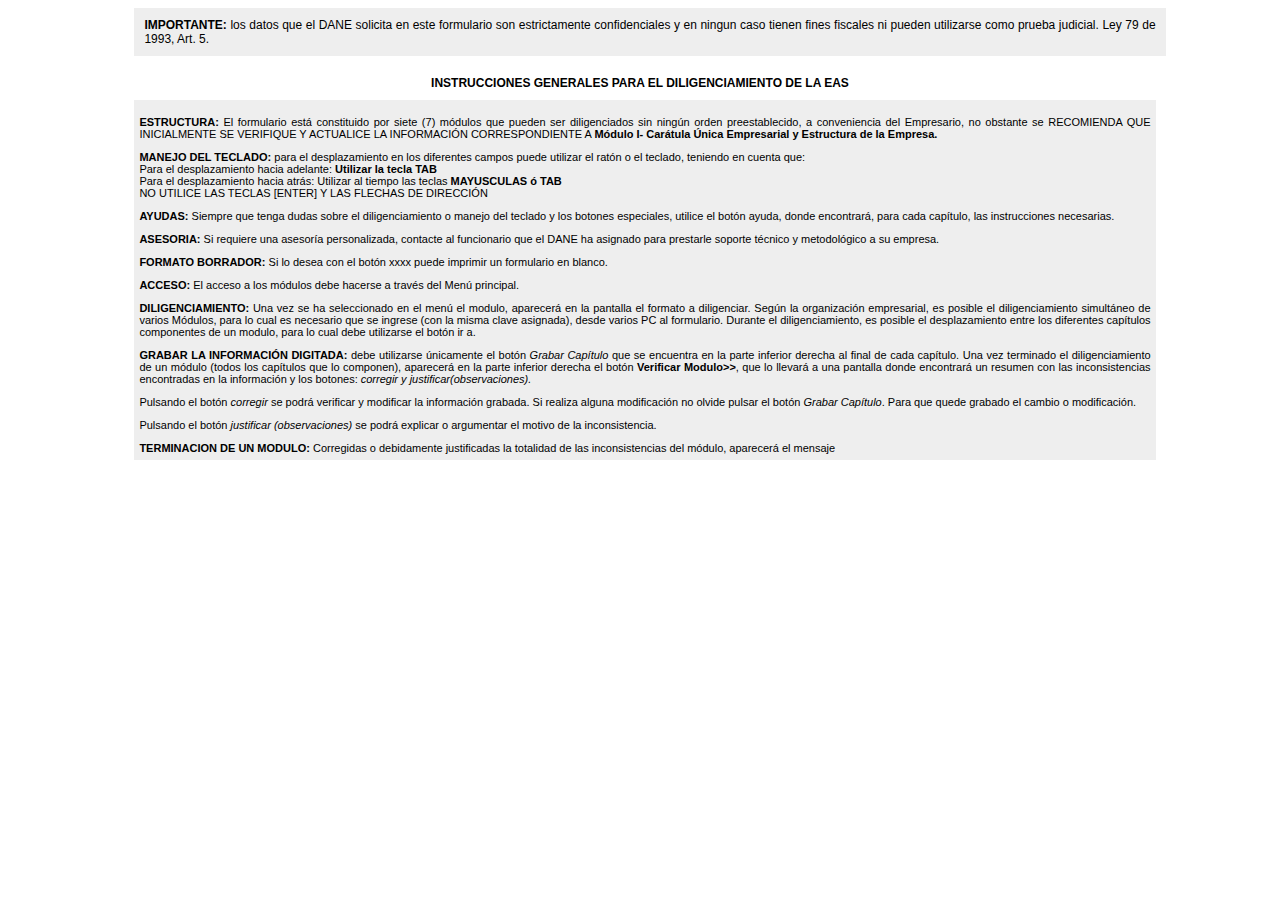
<file: 2018/vista/contini.htm>
<!DOCTYPE HTML PUBLIC "-//W3C//DTD HTML 4.01//EN" "http://www.w3.org/TR/html4/strict.dtd">
<html>
	<head>
		<meta http-equiv="Content-Type" content="text/html; charset=utf-8" />
		<title>Encuesta Anual Manufacturera - Formulario Electr&oacute;nico</title>
		<link rel = stylesheet href = "../../css/formelec.css" type="text/css">
		<script type="text/javascript" src="../js/mopcion.js"></script> 
	</head>
	<body>
		<div style="position: relative; left: 10%; width: 80%; text-align: justify; font-family: arial; font-size: 12px; padding: 10px; color: #000; background-color: #EEE">
			<b>IMPORTANTE:</b> los datos que el DANE solicita en este formulario son estrictamente confidenciales y en ningun caso tienen fines
			fiscales ni pueden utilizarse como prueba judicial. Ley 79 de 1993, Art. 5.
		</div>
		<div style="position: relative; left: 10%; width: 80%; text-align: center; font-family: arial; font-size: 12px; font-weight: bold; color: #000; margin-top: 20px">
			INSTRUCCIONES GENERALES PARA EL DILIGENCIAMIENTO DE LA EAS
		</div>
		<div style="position: relative; left: 10%; width: 80%; text-align: justify; font-family: arial; font-size: 11px; background-color: #EEE; margin-top: 10px; padding: 5px; height: 350px; overflow: auto">
			<p><b>ESTRUCTURA:</b> El formulario  est&aacute; constituido por siete (7) m&oacute;dulos que pueden ser diligenciados sin ning&uacute;n orden preestablecido, a conveniencia del Empresario, 
			no obstante se RECOMIENDA QUE INICIALMENTE SE VERIFIQUE Y ACTUALICE LA INFORMACI&Oacute;N CORRESPONDIENTE A <b>M&oacute;dulo I- Car&aacute;tula &Uacute;nica Empresarial y Estructura de
			la Empresa.</b>
			</p>
			<p><b>MANEJO DEL TECLADO:</b> para el desplazamiento en los diferentes campos puede utilizar el rat&oacute;n  o el teclado, teniendo en cuenta que:<br>
				Para el desplazamiento hacia adelante:  <b>Utilizar la tecla TAB</b><br>
				Para el desplazamiento hacia atr&aacute;s: Utilizar al tiempo las teclas  <b>MAYUSCULAS &oacute; TAB</b><br>
				NO UTILICE LAS TECLAS [ENTER]  Y LAS FLECHAS DE DIRECCI&Oacute;N<br>
			</p>
			<p><b>AYUDAS:</b> Siempre que tenga dudas sobre el diligenciamiento o manejo del teclado y los botones especiales, utilice el bot&oacute;n ayuda, donde encontrar&aacute;, 
			para cada cap&iacute;tulo,  las instrucciones necesarias. 
			</p>
			<p><b>ASESORIA:</b> Si requiere una asesor&iacute;a personalizada, contacte al funcionario que el DANE ha  asignado para prestarle soporte t&eacute;cnico y metodol&oacute;gico 
			a su empresa.
			</p>
			<p><b>FORMATO BORRADOR:</b> Si lo desea con el bot&oacute;n xxxx puede imprimir un formulario en blanco. </p>
			<p><b>ACCESO:</b> El acceso a los m&oacute;dulos debe hacerse a trav&eacute;s del Men&uacute; principal.</p>
			<p><b>DILIGENCIAMIENTO:</b> Una vez se ha seleccionado en el men&uacute; el modulo, aparecer&aacute; en la pantalla el formato a diligenciar. Seg&uacute;n la organizaci&oacute;n empresarial, 
			es posible el diligenciamiento simult&aacute;neo de varios M&oacute;dulos,  para lo cual es necesario que se ingrese (con la misma clave asignada), desde varios PC al formulario.
			Durante el diligenciamiento, es posible el desplazamiento entre los diferentes cap&iacute;tulos componentes de un modulo, para lo cual debe utilizarse el bot&oacute;n ir a.</p>
			<p><b>GRABAR LA INFORMACI&Oacute;N DIGITADA:</b> debe  utilizarse &uacute;nicamente el bot&oacute;n <i>Grabar Cap&iacute;tulo</i> que se encuentra en la parte inferior derecha  al final de
			cada cap&iacute;tulo. Una vez terminado el diligenciamiento de un m&oacute;dulo (todos los cap&iacute;tulos que lo componen), aparecer&aacute; en  la parte inferior derecha el bot&oacute;n 
			<b>Verificar Modulo&gt&gt</b>, que lo llevar&aacute; a una pantalla donde encontrar&aacute; un resumen con las inconsistencias encontradas en la informaci&oacute;n  y los botones: 
			<i>corregir y justificar(observaciones).</i> </p>
			<p>Pulsando el bot&oacute;n <i>corregir</i> se podr&aacute; verificar y modificar la informaci&oacute;n grabada. Si realiza alguna modificaci&oacute;n no olvide pulsar el bot&oacute;n <i>Grabar Cap&iacute;tulo</i>. 
			Para que quede grabado el cambio o modificaci&oacute;n.
			</p>
			<p>Pulsando el bot&oacute;n <i>justificar (observaciones)</i> se podr&aacute; explicar  o argumentar el motivo de la inconsistencia.</p>
			<p><b>TERMINACION DE UN MODULO:</b> Corregidas o debidamente justificadas la totalidad de las inconsistencias del m&oacute;dulo, aparecer&aacute; el mensaje 
			<p><b>VERIFICACI&Oacute;N COMPLETA MODULO FINALIZADO</b> y en el men&uacute; aparecer&aacute; resaltado dicho m&oacute;dulo indicando que ya fue diligenciado correctamente.
			Para continuar seleccione en el men&uacute; otro m&oacute;dulo</p>
			<p><b>DILIGENCIAMIENTO TOTAL DE UN  FORMULARIO:</b> Cuando la totalidad de los seis (6)  m&oacute;dulos hayan sido diligenciados (resaltados en el men&uacute;) aparecer&aacute; 
			en color azul el &iacute;tem <b style="color: #3300CC">Verificar Formulario</b> que lo llevar&aacute; a una pantalla donde encontrar&aacute; un res&uacute;men con las inconsistencias encontradas
			al realizar los cruces de informaci&oacute;n de los diferentes m&oacute;dulos, de igual forma tendr&aacute; la opci&oacute;n de efectuar las correcciones pertinentes o realizar las observaciones del caso.
			</p>
			<p>Cuando haya realizado las observaciones o modificaciones respectivas, se activar&aacute; un bot&oacute;n llamado <b>Ficha de An&aacute;lisis</b> que lo llevara a visualizar el comportamiento
			de los principales indicadores de la empresa. Usted podr&aacute; analizar las variaciones con respecto al a&ntilde;o inmediatamente anterior y digitar las observaciones y aclaraciones pertinentes.
			Si por alg&uacute;n motivo encuentra que el origen de las variaciones obedece a errores de digitaci&oacute;n en alg&uacute;n modulo, vaya al men&uacute;, se&ntilde;ale el modulo correspondiente y realice las correciones
			a que haya lugar. No olvide pulsar el bot&oacute;n <b>Grabar Cap&iacute;tulo.</b> recorra el modulo totalmente hasta que aparezca el mensaje <i>VERIFICACI&Oacute;N COMPLETA - MODULO FINALIZADO.</i>
			Cuando haya realizado las modificaciones o digitado las observaciones aparecer&aacute; el mensaje <i>Formulario Diligenciado.</i> pulse el bot&oacute;n <i>Enviar</i>.
		</div>
	</body>
</html>
</file>
<file: css/formelec.css>
.txtTotales{
background-color: #EEEEEE;
text-align: right;
width: 90%;
font-family: verdana;
font-size: 10px;
font-weight: bold;

}
div.cabeza {
	 width: 100%; 
	 height: 14%; 
	 position: relative;
	text-align: center;
	 margin-bottom: 3%;
}
div.login {
	position: relative;
	left: 20%;
	width: 60%;
	font-family: arial;
	font-size: 90%;
	text-align: center;
	margin-bottom: 2%;
}

table.entrar {
	width: 100%;
}

td.entra1 {
	width: 50%;
	text-align: center;
	font-family: verdana;
	font-size: 12px;
}

input.entra2 {
	font-family: verdana;
	font-size: 12px;
	background-color: #EEEEEE;
	margin-right: 15px;
}

div.piepag {
	width: 80%;
	position: absolute;
	left: 10%;
	bottom: 2%;
	text-align: center;
	font-family: arial;
	font-size: 8px;
	color: #696969;
}

div.introtop {
	position: relative;
	left: 17.5%;
	width: 65%;
	text-align: center;
	font-family: arial;
	font-size: 80%;
	font-weight: bold;
	background-color: #EEEEEE;
	padding: 10px;
	margin-bottom: 3%;
}

div.intro {
	position: relative;
	left: 17.5%;
	width: 65%;
	height: auto;
	padding: 10px;
	font-family: arial;
	font-size: 12px;
	background-color: #EEEEEE;
	text-align: justify;
	margin-bottom: 3%;
}

div.mensa {
	position: relative;
	left: 20%;
	width: 60%;
	text-align: center;
	font-family: arial;
	font-size: 90%;
	color: #FF0000;
}

a:link.menuc {
	font-family: arial;
	font-size: 11px;
	font-weight: bold;
	margin-left: 1px;
	color: #000;
	border-right: solid 1px #00008B;
	padding: 2px;
	text-decoration: none;
}

a:visited.menuc {
	font-family: arial;
	font-size: 11px;
	font-weight: bold;
	margin-left: 1px;
	color: #000;
	border-right: solid 1px #00008B;
	padding: 2px;
	text-decoration: none;
}

a:hover.menuc {
	font-family: arial;
	font-size: 11px;
	font-weight: bold;
	margin-left: 1px;
	color: #000;
	border-right: solid 1px #00008B;
	padding: 2px;
	text-decoration: underline;
}

a:link.menuf {
	font-family: arial;
	font-size: 11px;
	font-weight: bold;
	margin-left: 1px;
	color: #00008B;
	border-right: solid 1px #006600;
	padding: 2px;
	text-decoration: none;
	visibility: hidden;
}

a:visited.menuf {
	font-family: arial;
	font-size: 11px;
	font-weight: bold;
	margin-left: 1px;
	color: #00008B;
	border-right: solid 1px #006600;
	padding: 2px;
	text-decoration: none;
	visibility: hidden;
}

a:hover.menuf {
	font-family: arial;
	font-size: 11px;
	font-weight: bold;
	margin-left: 1px;
	color: #00008B;
	border-right: solid 1px #006600;
	padding: 2px;
	text-decoration: underline;
	visibility: hidden;
}

a:link.menuestab {
	font-family: arial;
	font-size: 13px;
	font-weight: bold;
	color: #330099;
	text-decoration: none;
}

a:visited.menuestab {
	font-family: arial;
	font-size: 13px;
	font-weight: bold;
	color: #330099;
	text-decoration: none;
}

a:hover.menuestab {
	font-family: arial;
	font-size: 13px;
	font-weight: bold;
	color: #330099;
	text-decoration: underline;
}

a:link.menucd {
	font-family: arial;
	font-size: 11px;
	margin-left: 1px;
	color: #FFF;
	border-right: solid 1px #006600;
	padding: 2px;
	text-decoration: none;
	background-color: #00008B;
}

a:visited.menucd {
	font-family: arial;
	font-size: 11px;
	margin-left: 1px;
	color: #FFF;
	border-right: solid 1px #006600;
	padding: 2px;
	text-decoration: none;
	background-color: #00008B;
}

a:hover.menucd {
	font-family: arial;
	font-size: 11px;
	margin-left: 1px;
	color: #FFF;
	border-right: solid 1px #006600;
	padding: 2px;
	text-decoration: underline;
	background-color: #00008B;
}

a:link.menuadpm {
	position: absolute;
	right: 3px;
	font-family: arial;
	font-size: 10px;
	color: #0000AA;
	text-decoration: none;
	background-color: #F8F8FF;
	border-left: solid 1px #FFF;
	border-top: solid 1px #FFF;
	border-right: solid 1px #3D3D3D;
	border-bottom: solid 1px #3D3D3D;
}

a:visited.menuadpm {
	position: absolute;
	right: 3px;
	font-family: arial;
	font-size: 10px;
	color: #0000AA;
	text-decoration: none;
	background-color: #F8F8FF;
	border-right: solid 1px #3D3D3D;
	border-bottom: solid 1px #3D3D3D;
}

a:hover.menuadpm {
	position: absolute;
	right: 3px;
	font-size: 10px;
	color: #0000AA; 
	text-decoration: none;
	background-color: #F2F2F2;
	border-right: 0px;
	border-bottom: 0px;
	border-left: solid 1px #3D3D3D;
	border-top: solid 1px #3D3D3D;
}

div.opcion {
	padding-left: 6%;
}

.texta {
	font-family: arial;
	font-size: 9px;
	width: 10%;
}

.texty {
	float: left;
	font-family: arial;
	font-size: 9px;
	width: 10%;
}

.textfecha {
	float: left;
	font-family: arial;
	font-size: 9px;
	width: 18%;
}

.textx {
	float: left;
	width: 30px;
	font-family: arial;
	font-size: 9px;
}

.textb {
	width: 10px;
	font-family: arial;
	font-size: 9px;
}

.labela {
	font-family: arial;
	font-size: 10px;
	margin-left: 3px;
	margin-right: 3px;
}

.labelanex {
	float: left;
	width: 50%;
	font-family: arial;
	font-size: 10px;
	margin-right: 3px;
	padding-top: 4px;
}

.labelanexh {
	float: left;
	width: 50%;
	font-family: arial;
	font-size: 10px;
	margin-right: 3px;
	padding-top: 4px;
	display: none;
}

.labelanexh2 {
	float: left;
	width: 35%;
	font-family: arial;
	font-size: 10px;
	margin-right: 3px;
	padding-top: 4px;
	display: none;
}

.labelradio {
	float: left;
	width: 20%;
	font-family: arial;
	font-size: 10px;
	margin-right: 3px;
	text-align: right;
	padding-top: 4px;
}

.radioanex {
	margin-left: 10px;
	font-family: arial;
	font-size: 10px;
	padding-top: 4px;
}

.labelcara {
	float: left;
	width: 20%;
	font-family: arial;
	font-size: 9px;
	margin-right: 3px;
	text-align: right;
	padding-top: 4px;

}

.labelcaraAmbiental {
	float: left;
	width: 40%;
	font-family: arial;
	font-size: 9px;
	margin-right: 3px;
	text-align: right;
	padding-top: 4px;
}

.labelcarah {
	float: left;
	width: 20%;
	font-family: arial;
	font-size: 9px;
	margin-right: 3px;
	text-align: right;
	padding-top: 4px;
	display: none;
}

.labelcara2 {
	float: left;
	width: 5%;
	font-family: arial;
	font-size: 9px;
	margin-left: 3px;
	margin-right: 3px;
	text-align: right;
	padding-top: 4px;
}

.labelcara3 {
	float: left;
	width: 10%;
	font-family: arial;
	font-size: 9px;
	margin-left: 3px;
	margin-right: 3px;
	text-align: right;
	padding-top: 4px;
}

.labelcara3h {
	float: left;
	width: 10%;
	font-family: arial;
	font-size: 9px;
	margin-left: 3px;
	margin-right: 3px;
	text-align: right;
	padding-top: 4px;
	display: none;
}

.textc {
	width: 30px;
	font-family: arial;
	font-size: 9px;
}

.textolargo {
	width: 70%;
	font-family: arial;
	font-size: 9px;
	margin-bottom: 3px;
}

.textocorto {
	width: 35%;
	font-family: arial;
	font-size: 9px;
	margin-bottom: 3px;
}

.textocortob {
	float: left;
	width: 35%;
	font-family: arial;
	font-size: 9px;
}

select.textop {
	float: left;
	font-family: arial;
	font-size: 9px;
	float: left;
}

select.textoph {
	float: left;
	font-family: arial;
	font-size: 9px;
	float: left;
	display: none;
}

select.lista {
	font-family: arial;
	font-size: 9px;
	float: left;
}

select.listah {
	font-family: arial;
	font-size: 9px;
	float: left;
	display: none;
}

.subtit {
	font-family: verdana;
	font-size: 11px;
	font-weight: normal;
	background-color: #CCFFCC;
	border-bottom: solid 1px #003300;
	border-top: solid 1px #FFFFFF;
}

.subtitob {
	font-family: verdana;
	font-size: 11px;
	font-weight: normal;
	text-align: center;
	background-color: #CCFFCC;
	border-bottom: solid 1px #003300;
	border-top: solid 1px #FFFFFF;
}

.subtit2 {
	font-family: arial;
	font-size: 10px;
	font-weight: bold;
	padding: 3px;
	color: #FFFFFF;
}

.subtitobs2 {
	font-family: arial;
	font-size: 10px;
	font-weight: bold;
	padding: 3px;
}

.subtitficha {
	font-family: arial;
	font-size: 10px;
	font-weight: bold;
	padding: 3px;
	color: #000;
}

.subtit2N {
	font-family: arial;
	font-size: 10px;
	font-weight: bold;
	padding: 3px;
}

.subtitpr {
	font-family: arial;
	font-size: 11px;
	font-weight: bold;
	padding: 3px;
	background-color: #FFF;
	color: #000;
}

.subtitobs {
	font-family: arial;
	font-size: 11px;
	font-weight: bold;
	padding: 3px;
	background-color: #FFF;
	color: #000;
}

td.bordes {
	font-family: verdana;
	font-size: 10px;
	text-align: center;
	border-collapse: collapse;
	background-color: #FFFFFF;
	color: #000;
}

td.bordes1 {
	font-family: verdana;
	font-size: 10px;
	text-align: center;
	border-collapse: collapse;
	width: 5.2%;
	background-color: #FFFFFF;
	color: #000;
  }
  
td.bordes1pr {
	font-family: verdana;
	font-size: 10px;
	text-align: right;
	border-collapse: collapse;
	width: 5.2%;
	background-color: #FFFFFF;
	color: #000;
}
 
 td.bordes1b {
	font-family: verdana;
	font-size: 10px;
	text-align: center;
	border-collapse: collapse;
	width: 5.2%;
	background-color: #F8F8FF;
	color: #000;
  }

td.bordes2 {
	font-family: verdana;
	font-size: 10px;
	border-collapse: collapse;
	width: 30.5%;
	background-color: #FFFFFF;
	color: #000;
}

td.bordes2b {
	font-family: verdana;
	font-size: 10px;
	border-collapse: collapse;
	/*width: 30.5%;*/
	background-color: #F8F8FF;
	color: #000;
}

input.alinear {
	text-align: right;
	width: 90%;
	font-family: verdana;
	font-size: 10px;
}

input.alinear2 {
	text-align: right;
	font-family: verdana;
	font-size: 10px;
}

input.alineatot {
	text-align: right;
	width: 90%;
	font-family: verdana;
	font-size: 10px;
	font-weight: bold;
	color: #000;
	background-color: #F8F9FE;
	border: 0px;
}

input.alineapm {
	text-align: right;
	width: 15%;
	font-family: verdana;
	font-size: 10px;
	font-weight: bold;
	color: #990000;
	border: solid 1px #990000;
}

a.seguir {
	position: relative;
	left: 1%;
	color: #0000FF;
	font-family: arial;
	font-size: 12px;
	text-decoration: none;
	visibility: hidden;
}

a.sigue {
	float: right;
	color: #0000FF;
	font-family: arial;
	font-size: 12px;
	text-decoration: none;
}

td.nombre {
	font-family: arial;
	font-size: 11px;
	font-weight: bold;
	color: #003399;
	border-collapse: collapse;
	width: 80%;
	background-color: #EEEEE0;
	vertical-align: middle;
}

td.nombrenuevo {
	font-family: arial;
	font-size: 11px;
	font-weight: bold;
	color: #3366CC;
	border-collapse: collapse;
	width: 80%;
	background-color: #EEEEE0;
	vertical-align: middle;
}

td.tituval {
	font-family: verdana;
	font-size: 9px;
	text-align: right;
	color: #B22222;
	width: 14%;
	background-color: #F8F8FF;
}

td.titupym {
	font-family: arial;
	font-size: 9px;
	text-align: right;
	color: #151B54;
	width: 12%;
}

td.tituporc {
	width: 3%;
	font-family: arial;
	font-size: 9px;
	text-align: right;
	color: #151B54;
}

td.actiaux {
	width: 3%;
	font-family: verdana;
	font-size: 9px;
	text-align: right;
	color: #151B54;
	background-color: #F8F8FF;
}

td.titboton {
	border-collapse: collapse;
	font-family: verdana;
	font-size: 12px;
	color: #B22222;
	width: 2%;
	background-color: #FFFF99;
}

td.valores {
	font-family: verdana;
	font-size: 9px;
	text-align: right;
	border-collapse: collapse;
	width: 14%;
	background-color: #FFFFFF;
}

td.valorpym {
	font-family: verdana;
	font-size: 9px;
	text-align: right;
	border-collapse: collapse;
	width: 12%;
	background-color: #FFFFFF;
}

td.porce {
	font-family: verdana;
	font-size: 9px;
	text-align: right;
	border-collapse: collapse;
	width: 3%;
	background-color: #FFFFFF;
}

td.boton {
	border-collapse: collapse;
	width: 2%;
	background-color: #FFFFFF;
}

a:link.mante {
	font-family: arial;
	font-size: 10px;
	color: #0000FF;
	background-color: #EEE9E9;
	text-decoration: none;
}

a:visited.mante {
	font-family: arial;
	font-size: 10px;
	color: #0000FF;
	background-color: #EEE9E9;
	text-decoration: none;
}

a:hover.mante {
	font-family: arial;
	font-size: 10px;
	color: #FF0000;
	background-color: #FFFF00;
	text-decoration: none;
}

div.mantiene {
	border: solid 1px #32DC32;
	position: absolute;
	top: 33%;
	width: 100%;
	height: 33%;
	background-color: #FFFACD;
}

input.largo {
	font-family: verdana;
	font-size: 9px;
	text-align: right;
	width: 90%;
}

div.merror {
	clear: left;
	font-family: verdana;
	font-size: 13px;
	text-align: center;
	color: #FF0000;
	display: none;
}

.boton1 {
	font-family: verdana;
	font-size: 10px;
	color: #0000FF;
}
.boton_borrar {
	font-family: verdana;
	font-size: 10px;
	color: #0000FF;
	width: 15%;
}

.boton2 {
	font-family: verdana;
	font-size: 10px;
	color: #FF0000;
}

div.observa {
	position: relative;
	left: 214px;
	width: 50%;
	font-family: verdana;
	font-size: 13px;
	display: none;
	padding: 5px;
	background-color: F8F8FF;
	top: 10px;

}

div.observacr {
	font-family: arial; 
	font-size: 10px; 
	position: absolute; 
	top: 40%; 
	left: 20%; 
	height: 150px; 
	background-color: #CCCCCC; 
	display: none; 
	border: solid 1px;
}

div.usuario {
	width: 100%;
	height: 98%;
	overflow: auto;
}

td.titusuid {
	width: 10%;
	font-family: verdana;
	font-size: 13px;
	text-align: center;
	background-color: #FFF8DC;
}

td.titusuno {
	width: 33%;
	font-family: verdana;
	font-size: 13px;
	text-align: center;
	background-color: #FFFFF0;
}

td.titusure {
	width: 25%;
	font-family: arial;
	font-size: 12px;
	text-align: center;
	background-color: #FFFFF0;
}

td.titusuaf {
	width: 5%;
	font-family: verdana;
	font-size: 13px;
	text-align: center;
	background-color: #FFFFF0;
}

td.titusuma {
	width: 4%;
	font-family: verdana;
	font-size: 13px;
	text-align: center;
	background-color: #FFFFF0;
}

td.cellusuid {
	width: 10%;
	font-family: verdana;
	font-size: 13px;
}

td.cellusuno {
	width: 33%;
	font-family: verdana;
	font-size: 13px;
	background-color: #FFFFFF;
}

td.cellusure {
	width: 25%;
	font-family: verdana;
	font-size: 13px;
	background-color: #FFFFFF;
}

td.cellusuaf {
	width: 5%;
	font-family: verdana;
	font-size: 13px;
	text-align: right;
	background-color: #FFFFFF;
}

td.cellusuma {
	width: 4%;
	font-family: verdana;
	font-size: 13px;
	text-align: center;
	background-color: #FFFFFF;
}

td.cellresu {
	text-align:right;
	font-family:verdana;
	font-size:15px;
}

td.tituresu {
	background-color:#FFF8CD;
	color:#000080;
	text-align:right;
	font-family:verdana;
	font-size:15px;
	font-weight:bold;
}

a.lobserva {
	float: right;
	color:#0000FF;
	font-family:arial;
	font-size:12px;
	text-decoration:none;
	margin-right: 10px;
}

div.detausu {
	float: left;
	width: 35%;
	height: 245px;
	border: 1px solid #00008B;
	display: none;
}

div.detausu2 {
	float: right;
	width: 62%;
	height: 245px;
	border: 1px solid #00008B;
	overflow: auto;
	display: none;
}

.interior {
	width: 99%;
}

.detusuario {
	width: 99%;
	margin-top: 1px;
	font-family: verdana;
	font-size: 13px;
	text-align: center;
	background-color: #00008B;
	color: #FFF;
}

div.descrip {
	margin-left: 20px;
	margin-top: 2px;
	color: #333333;
	font-family: arial;
	font-size: 10px;
}

div.descmenu {
	position: absolute;
	top: 36.5%;
	left: 7.5%;
	color: #FF3333;
	font-family: verdana;
	font-size: 12px;
	font-weight: bold;
}

a:link.liscara {
	font-family: arial;
	font-size: 11px;
	color: #151B8D;
	text-decoration: none;
}

a:visited.liscara {
	font-family: arial;
	font-size: 11px;
	color: #151B8D;
	text-decoration: none;
}

a:hover.liscara {
	font-family: arial;
	font-size: 11px;
	color: #151B8D;
	text-decoration: underline;
}

a:link.formato {
	font-family: arial;
	font-size: 9px;
	color: #3A5FCD;
	text-decoration: none;
}

a:visited.formato {
	font-family: arial;
	font-size: 9px;
	color: #3A5FCD;
	text-decoration: none;
}

a:hover.formato {
	font-family: arial;
	font-size: 9px;
	color: #3A5FCD;
	text-decoration: underline;
}

a:link.titpym {
	font-family: arial;
	font-size: 11px;
	font-weight: bold;
	color: #000;
	text-decoration: none;
}

a:visited.titpym {
	font-family: arial;
	font-size: 11px;
	font-weight: bold;
	color: #000;
	text-decoration: none;
}

a:hover.titpym {
	font-family: arial;
	font-size: 11px;
	font-weight: bold;
	color: #000;
	text-decoration: underline;
}

div.titucap {
	position: relative;
	top: 1%;
	left: 10%;
	width: 80%;
	font-family: arial;
	font-size: 12px;
	height: 20px;
	color: #FFF;
	background-color: #00008B; 
}

div.titucapmant {
	width: 99%;
	font-family: arial;
	font-size: 12px;
	padding: 2px;
	height: 15px;
	background-color: #00008B; 
}

.formlabel2 {
	font-family: verdana;
	font-size: 12px;
}

.textoform2 {
	width: 340px;
	font-family: verdana;
	font-size: 12px;
}

td.numlargo {
	font-family: verdana;
	font-size: 9px;
	text-align: center;
	border-collapse: collapse;
	width: 13.15%;
	background-color: #FFFFFF;
}

td.numlargopr {
	font-family: verdana;
	font-size: 9px;
	text-align: right;
	width: 13.15%;
}

td.numlargob {
	font-family: verdana;
	font-size: 9px;
	text-align: center;
	border-collapse: collapse;
	width: 13.15%;
	background-color: #F8F8FF;
}

td.numlargo2 {
	font-family: verdana;
	font-size: 9px;
	text-align: center;
	border-collapse: collapse;
	width: 9%;
	background-color: #FFFFFF;
}

td.numlargo2pr {
	font-family: verdana;
	font-size: 9px;
	text-align: right;
	width: 9%;
}

td.numlargo2b {
	font-family: verdana;
	font-size: 9px;
	text-align: center;
	border-collapse: collapse;
	width: 9%;
	background-color: #F8F8FF;
}

td.numblanco {
	border-collapse: collapse;
	width: 9%;
	background-color: #F8F8FF;
}

td.titlargo {
	font-family: verdana;
	font-size: 9px;
	border-collapse: collapse;
	width: 47.4%;
	background-color: #FFFFFF;
	color: #000;
}

td.titlargob {
	font-family: verdana;
	font-size: 9px;
	border-collapse: collapse;
	width: 47.4%;
	background-color: #FFF;
	color: #000;
}

td.titmedio {
	font-family: verdana;
	font-size: 9px;
	border-collapse: collapse;
	width: 20%;
	background-color: #FFF;
	color: #000;
}

td.titmediob {
	font-family: verdana;
	font-size: 9px;
	border-collapse: collapse;
	width: 20%;
	background-color: #FFF;
	color: #000;
}

td.titcorto {
	font-family: arial;
	font-size: 9px;
	border-collapse: collapse;
	color: #C11B17;
	background-color: #FFFFFF;
}

td.titcortob {
	font-family: arial;
	font-size: 9px;
	border-collapse: collapse;
	color: #C11B17;
	background-color: #F8F8FF;
}

td.titlargo2 {
	font-family: verdana;
	font-size: 9px;
	width: 10%;
	border-collapse: collapse;
	background-color: #FFFFFF;
	color: #000;
}

td.titlargo2b {
	font-family: verdana;
	font-size: 9px;
	width: 10%;
	border-collapse: collapse;
	background-color: #F8F8FF;
	color: #000;
}

td.barra {
	font-family: verdana;
	font-size: 9px;
	border-collapse: collapse;
	background-color: #CCFFCC;
	border-bottom: solid 1px #CCCCCC;
}

td.bordelargo {
	font-family: verdana;
	font-size: 9px;
	text-align: center;
	border-collapse: collapse;
	width: 13.15%;
	background-color: #FFFFFF;
	color: #000;
}

td.bordelargo2 {
	font-family: verdana;
	font-size: 9px;
	text-align: center;
	border-collapse: collapse;
	width: 9%;
	background-color: #FFFFFF;
	color: #000;
}

div.cntpym {
	font-family: arial;
	font-size: 12px;
	width: 100%;
	background-color: #FFFFFF;
	margin-bottom: 2px;
}

.contpym {
	width: 100%;
	height: 240px;
	overflow: auto;
	display: none;
	background-color: #FFFFFF;
}

.contpymop {
	width: 100%;
	height: 100px;
	overflow: auto;
	display: none;
	background-color: #FFFFFF;
}

div.cabezapym {
	width: 98%;
	display: none;
}

.mensaje {
	display: block;
	width: 100%;
	font-family: arial;
	font-size: 12px;
	color: #15317E;
}

.opcionmsg {
	display: block;
	width: 100%;
	font-family: arial;
	font-size: 11px;
	text-align: right;
}

.descopera {
	width: 50%;
	font-family: verdana;
	font-size: 12px;
	background-color: #00008B;
	color: #FFF;
	text-align: center;
}

.colopera {
	width: 10%;
	font-family: verdana;
	font-size: 12px;
	background-color: #00008B;
	color: #FFF;
	text-align: right;
}

.descopcont {
	width: 50%;
	font-family: verdana;
	font-size: 12px;
	background-color: #EEEEEE;
}

.colopcont {
	width: 10%;
	font-family: verdana;
	font-size: 12px;
	background-color: #EEEEEE;
	text-align: right;
}

.paraopera {
	width: 10%;
	font-family: verdana;
	font-size: 12px;
	background-color: #00008B;
	color: #FFF;
	text-align: center;
}

.cellopera {
	width: 10%;
	font-family: verdana;
	font-size: 12px;
	text-align: center;
}

a:link.celdaop {
	color: #0000AA;
}

a:visited.celdaop {
	color: #0000AA;
}

a:link.meresu {
	margin-left: 5px;
	font-family: arial;
	font-size: 12px;
	color: #0000AA;
	text-decoration: none;
	background-color: #F8F8FF;
	border-left: solid 1px #FFF;
	border-top: solid 1px #FFF;
	border-right: solid 1px #3D3D3D;
	border-bottom: solid 1px #3D3D3D;
	padding: 3px;
}

a:visited.meresu {
	margin-left: 10px;
	font-family: arial;
	font-size: 12px;
	color: #0000AA;
	text-decoration: none;
	background-color: #F8F8FF;
	border-right: solid 1px #3D3D3D;
	border-bottom: solid 1px #3D3D3D;
	padding: 2px;
}

a:hover.meresu {
	margin-left: 10px;
	font-family: arial;
	font-size: 12px;
	color: #0000AA; 
	text-decoration: none;
	background-color: #F2F2F2;
	border-right: 0px;
	border-bottom: 0px;
	border-left: solid 1px #3D3D3D;
	border-top: solid 1px #3D3D3D;
	padding: 2px;
}

div.merrmod {
	width: 80%;
	position: relative;
	left: 10%;
	margin-top: 5px;
	background-color: #F8F8FF;
	border-bottom: solid 1px #DDDDDD;
	border-right: solid 2px #DDDDDD;
	padding: 3px;
}

a.titulos {
	font-family: verdana;
	font-size: 13px;
	color: #0000AA;
	text-decoration: none;
}

.mensajefin {
	width: 80%; 
	position: relative; 
	left: 10%; 
	text-align: center; 
	display: none; 
	color: #FFF; 
	font-family: verdana; 
	font-size: 90%; 
	background-color: #00008B;
}

.botonuni {
	float: right;
	font-family: verdana;
	font-size: 10px;
	color: #FF0000;
	margin-top: 10px;
}

.divunidad {
	width: 99.8%; 
	font-family: verdana;
	font-size: 11px
}

.manteuni {
	width: 7%;
	height: 24px;
	vertical-align: bottom;
	text-align: center;
	float: left;
	margin-right: 1px;
	background-color: #FFFFFF;
}

.activuni  {
	width: 25%;
	height: 24px;
	vertical-align: bottom;
	float: left;
	margin-right: 1px;
	background-color: #FFFFFF;
}

.depmun {
	width: 15%;
	height: 24px;
	vertical-align: bottom;
	float: left;
	margin-right: 1px;
	background-color: #FFFFFF;
}

.poc {
	width: 7%;
	height: 24px;
	vertical-align: bottom;
	text-align: right;
	float: left;
	margin-right: 1px;
	background-color: #FFFFFF;
}

.gastos {
	width: 15%;
	height: 24px;
	vertical-align: bottom;
	text-align: right;
	float: left;
	margin-right: 1px;
	background-color: #FFFFFF;
}

.labeluni {
	padding: 1px;
	font-family: verdana;
	font-size: 10px;
	/*width: 99.8%;*/
	background-color: #FFFFFF;
	/*border-bottom: solid 1px #00008b;*/
}

.labeluni_tics {
	padding: 3px;
	font-family: verdana;
	font-size: 10px;
	/*width: 99.8%;*/
	background-color: #FFFFFF;
	border-bottom: solid 1px #00008b;
	padding: 3px;
}

.labeluni2 {
	font-family: verdana;
	font-size: 10px;
	width: 99.7%;
	background-color: #FFFFFF;
	padding-top: 2px;
	padding-bottom: 2px;
	padding-left: 15px;
	border-bottom: solid 1px #00008b;
	display: none;
}

.inputuni {
	width: 50px;
	background-color: #FFFFFF;
	float: left;
}

input.textouni {
	text-align: right;
	width: 65px;
	font-family: verdana;
	font-size: 9px;
	margin-left: 10px;
}
input.textounides {
	text-align: left;
	width: 90%;
	font-family: verdana;
	font-size: 9px;
	margin-left: 10px;
}

input.checkrad {
	font-family: verdana;
	font-size: 9px;
	margin-left: 10px;
}

input.checkrad2 {
	font-family: verdana;
	font-size: 9px;
	margin-left: 30px;
}

.fondoformu {
	position: relative;
	width: 80%; 
	left: 10%;
	background-color: #00008B;
}

.fondoimpre {
	position: relative;
	width: 90%; 
	left: 4%;
}

.fondoformu2 {
	width: 98%; 
	position: relative; 
	left: 1%; 
	background-color: #00008B;
}

.fondoformu3 {
	/*width: 85%;*/ 
	position: relative; 
	left: 7.5%; 
	background-color: #00008b;
}

.fondoformu4 {
	width: 90%; 
	font-family: arial;
	position: relative; 
	left: 1%; 
	background-color: #00008B;
	color: #FFF;
}

.fondoformuobs {
	width: 90%; 
	font-family: arial;
	position: relative; 
	left: 1%; 
	background-color: #00008B;
	color: #FFF;
}

.fondopcion {
	width: 100%;
	background-color: #FFF;
}

.marcos {
	color: #000; 
	border: solid 1px #00008B; 
	width: 100%; 
	font-family: arial; 
	font-size: 11px; 
	font-weight: bold;
}

.marcosnv {
	color: #000; 
	border: solid 1px #00008B; 
	width: 100%; 
	font-family: arial; 
	font-size: 11px; 
	font-weight: bold;
	display: none;
}

.leyenda {
	font-family: arial;
	font-size: 10px;
	color: #000;
	border: solid 1px #00008B;
	background-color: #E6E6FA;
}

.tituficha {
	border-collapse: collapse;
	width: 60%; 
	font-family: arial; 
	font-size: 10px; 
	text-align: center; 
	font-weight: bold; 
	color: #FFF;
	background-color: #00008B;
}

.fichabold {
	border-collapse: collapse;
	font-family: arial; 
	font-size: 10px; 
	text-align: center; 
	font-weight: bold; 
	color: #FFF;
	background-color: #00008B;
}

.fichabold1 {
	border-collapse: collapse;
	width: 60%; 
	font-family: arial; 
	font-size: 10px; 
	font-weight: bold;
}

.fichabold1a {
	border-collapse: collapse;
	width: 12%; 
	font-family: arial; 
	font-size: 10px; 
	font-weight: bold;
	text-align: right;
}

.fichabold1aR {
	border-collapse: collapse;
	width: 10%; 
	font-family: arial; 
	font-size: 10px; 
	font-weight: bold;
	text-align: right;
	color: #FF0000;
}

.fichabold1b {
	border-collapse: collapse;
	width: 10%; 
	font-family: arial; 
	font-size: 10px; 
	font-weight: bold; 
	text-align: center;
}
.fichabold2b {
	border-collapse: collapse;
	font-family: arial; 
	font-size: 10px; 
	font-weight: bold;
	text-align: center;
}

.fichabold2 {
	border-collapse: collapse;
	width: 20%; 
	font-family: arial; 
	font-size: 10px; 
	text-align: center; 
	font-weight: bold; 
	color: #FFF;
	background-color: #00008B;
}

.fichanormal {
	border-collapse: collapse;
	width: 60%; 
	font-family: arial; 
	font-size: 10px;
}

.fichanormal1 {
	border-collapse: collapse;
	width: 12%; 
	font-family: arial; 
	font-size: 10px;
	text-align: right;
}
.fichanormal2 {
	border-collapse: collapse;
	font-family: arial; 
	font-size: 10px;
	text-align: right;
}
.fichanormal2R {
	border-collapse: collapse;
	width: 10%; 
	font-family: arial; 
	font-size: 10px;
	text-align: right;
	color: #FF0000;
}

.fichanormal1R {
	border-collapse: collapse;
	width: 10%; 
	font-family: arial; 
	font-size: 10px;
	text-align: right;
	color: #FF0000;
}

.fichanormal1a {
	border-collapse: collapse;
	width: 10%; 
	font-family: arial; 
	font-size: 10px;
	text-align: center;
}

.estado {
	font-family: arial;
	font-size: 11px;
	font-weight: bold;
	color: #333366;
}

td.lista1 {
	font-family: arial;
	font-size: 11px;
	background-color: #FFFFFF;
	width: 10%;
	text-align: right;	
}

td.lista2 {
	font-family: arial;
	font-size: 11px;
	background-color: #FFFFFF;
	width: 60%;
	text-align: left;
}

td.lista3 {
	font-family: arial;
	font-size: 11px;
	background-color: #FFFFFF;
	width: 30%;
	text-align: right;
}

@media all  {
	.page-break { display:none; } 
}

@media print {
	.page-break { display:block; page-break-after:always; }
}

.botoncara {
	position: relative;
	float: right;
	display: block;
}

.botoncarai {
	position: relative;
	float: right;
	display: none;
}

input.textounitel {
	text-align: right;
	width: 80px;
	font-family: verdana;
	font-size: 9px;
	margin-left: 2px;
}

.fondoformutel {
	position: relative;
	width: 90%;
	left: 48px;
	background-color: #00008B;
	top: 7px;

}
.mostrar {
	display: block;
}

.nomostrar {
	display: none;
}

.popup{
        position: absolute;
        top: 50%;
        left: 46%;
        z-index: 100; /* un z-index mayor al del blocker */
        background-color: white;  /* Un color de fondo para que se vea sobre la capa anterior*/

}

.popupGrande{
        width: 50%;
        height: 50%;
        position: absolute;
        top: 25%;
        left: 25%;
        z-index: 100; /* un z-index mayor al del blocker */
        background-color: white;  /* Un color de fondo para que se vea sobre la capa anterior*/
        border: 2px solid #000000;
        -moz-border-radius: 10px;
        -webkit-border-radius: 10px;
        padding: 10px;
}

.blocker {
        position: absolute;
        visibility: hidden;
        top: 0px;
        left: 0px;
        height:100%;
        width:100%;        /* hacemos que ocupe toda la pantalla a cualquier resoluci�n*/
        z-index: 50;        /* lo colocamos por encima del resto de componentes*/
        background: url(fondo_bloqueo.png);
}

.fondoBloqueo{
        position: absolute;
        visibility: hidden;
        top: 0;
        left: 0;
        z-index: 100;
        width: 100%;
        height: 100%;
        background: url(fondo_bloqueo.png);
    }
</file>
